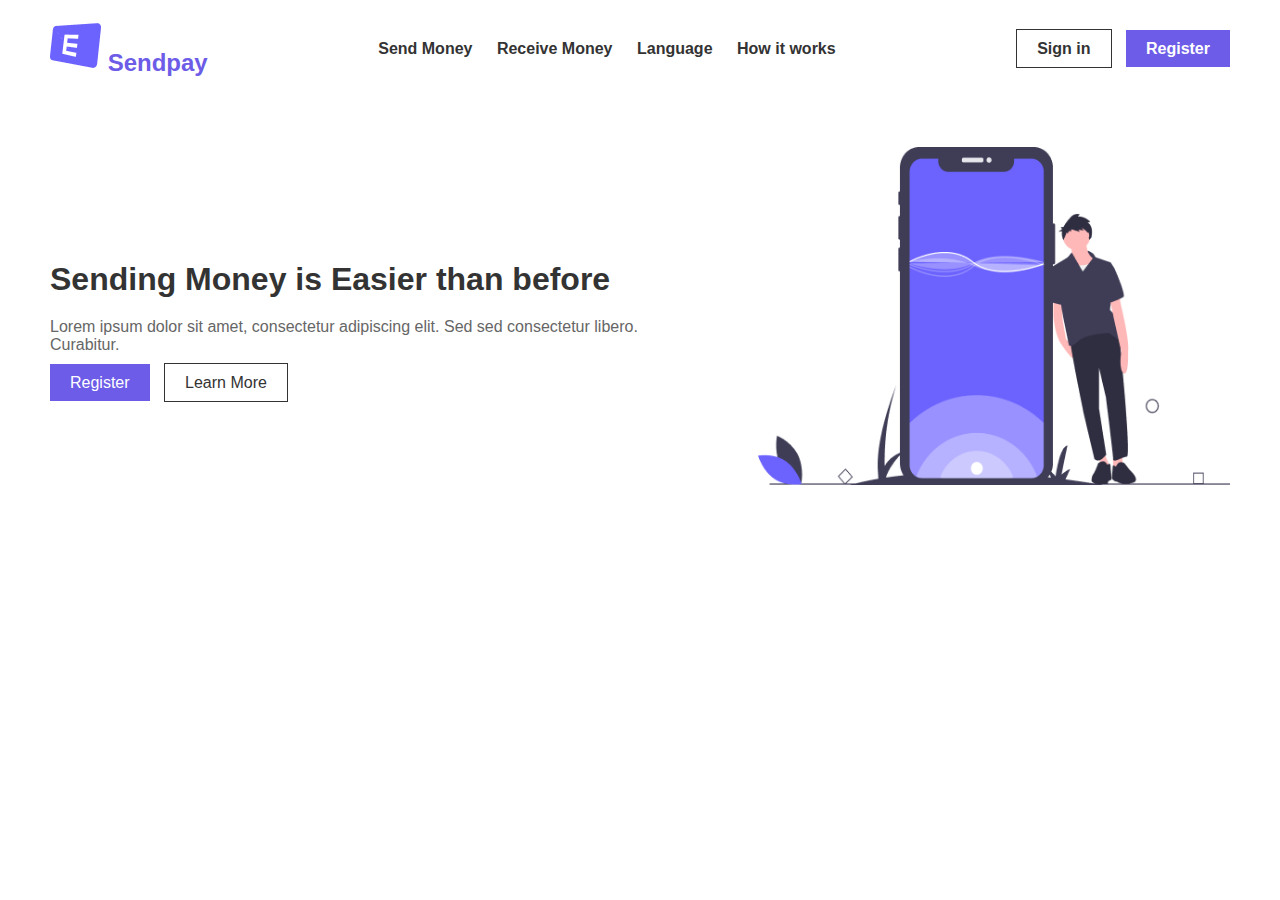
<file: index.html>
<!DOCTYPE html>
<html lang="en">
<head>
  <meta charset="UTF-8">
  <meta name="viewport" content="width=device-width, initial-scale=1.0">
  <title>Sendpay</title>
  <link rel="stylesheet" href="style.css">
</head>
<body>
  <header>
    <div class="logo">
         <img src="emoji.png" alt="emoj"> Sendpay</div>
    <nav>
      <a href="#">Send Money</a>
      <a href="#">Receive Money</a>
      <a href="#">Language</a>
      <a href="#">How it works</a>
    </nav>
    <div class="buttons">
      <a href="#" class="sign-in">Sign in</a>
      <a href="#" class="register">Register</a>
    </div>
  </header>
  
  <div class="hero">
    <div class="text">
      <h1>Sending Money is Easier than before</h1>
      <p>Lorem ipsum dolor sit amet, consectetur adipiscing elit. Sed sed consectetur libero. Curabitur.</p>
      <a href="#" class="register">Register</a>
      <a href="#" class="learn-more">Learn More</a>
    </div>
    <img src="phone.png" alt="Phone Illustration">
  </div>
</body>
</html>
</file>
<file: style.css>
body {
    font-family: Arial, sans-serif;
    margin: 0;
    padding: 0;
    color: #333;
  }
  
  header {
    display: flex;
    justify-content: space-between;
    align-items: center;
    padding: 20px 50px;
    background: #fff;
    font-weight: bold;
  }
  
  header .logo {
    font-size: 24px;
    font-weight: bold;
    color: #6c5ce7;
  }
  
  nav a {
    margin: 0 10px;
    text-decoration: none;
    color: #333;
  }
  
  .buttons a {
    margin-left: 10px;
    padding: 10px 20px;
    text-decoration: none;
  }
  
  .buttons .register {
    background: #6c5ce7;
    color: #fff;
  }
  
  .buttons .sign-in {
    border: 1px solid #333;
    color: #333;
  }
  
  .hero {
    display: flex;
    justify-content: space-between;
    align-items: center;
    padding: 50px;
  }
  
  .hero .text {
    max-width: 50%;
  }
  
  .hero h1 {
    font-size: 2em;
    margin-bottom: 20px;
  }
  
  .hero p {
    color: #666;
    margin-bottom: 20px;
  }
  
  .hero .text a {
    margin-right: 10px;
    padding: 10px 20px;
    text-decoration: none;
  }
  
  .hero .register {
    background: #6c5ce7;
    color: #fff;
  }
  
  .hero .learn-more {
    border: 1px solid #333;
    color: #333;
  }
  
  .hero img {
    max-width: 40%;
  }
  
  @media (max-width: 768px) {
    header {
      flex-direction: column;
      align-items: flex-start;
    }
  
    nav {
      margin-top: 10px;
    }
  
    .hero {
      flex-direction: column;
      text-align: center;
    }
  
    .hero .text {
      max-width: 100%;
      margin-bottom: 20px;
    }
  
    .hero img {
      max-width: 70%;
    }
  }
  
  @media (max-width: 480px) {
    header {
      padding: 10px 20px;
    }
  
    header .logo {
      font-size: 20px;
    }
  
    nav a {
      font-size: 14px;
    }
  
    .buttons a {
      font-size: 14px;
      padding: 8px 15px;
    }
  
    .hero h1 {
      font-size: 1.5em;
    }
  
    .hero p {
      font-size: 14px;
    }
  
    .hero img {
      max-width: 100%;
    }
  }
</file>
